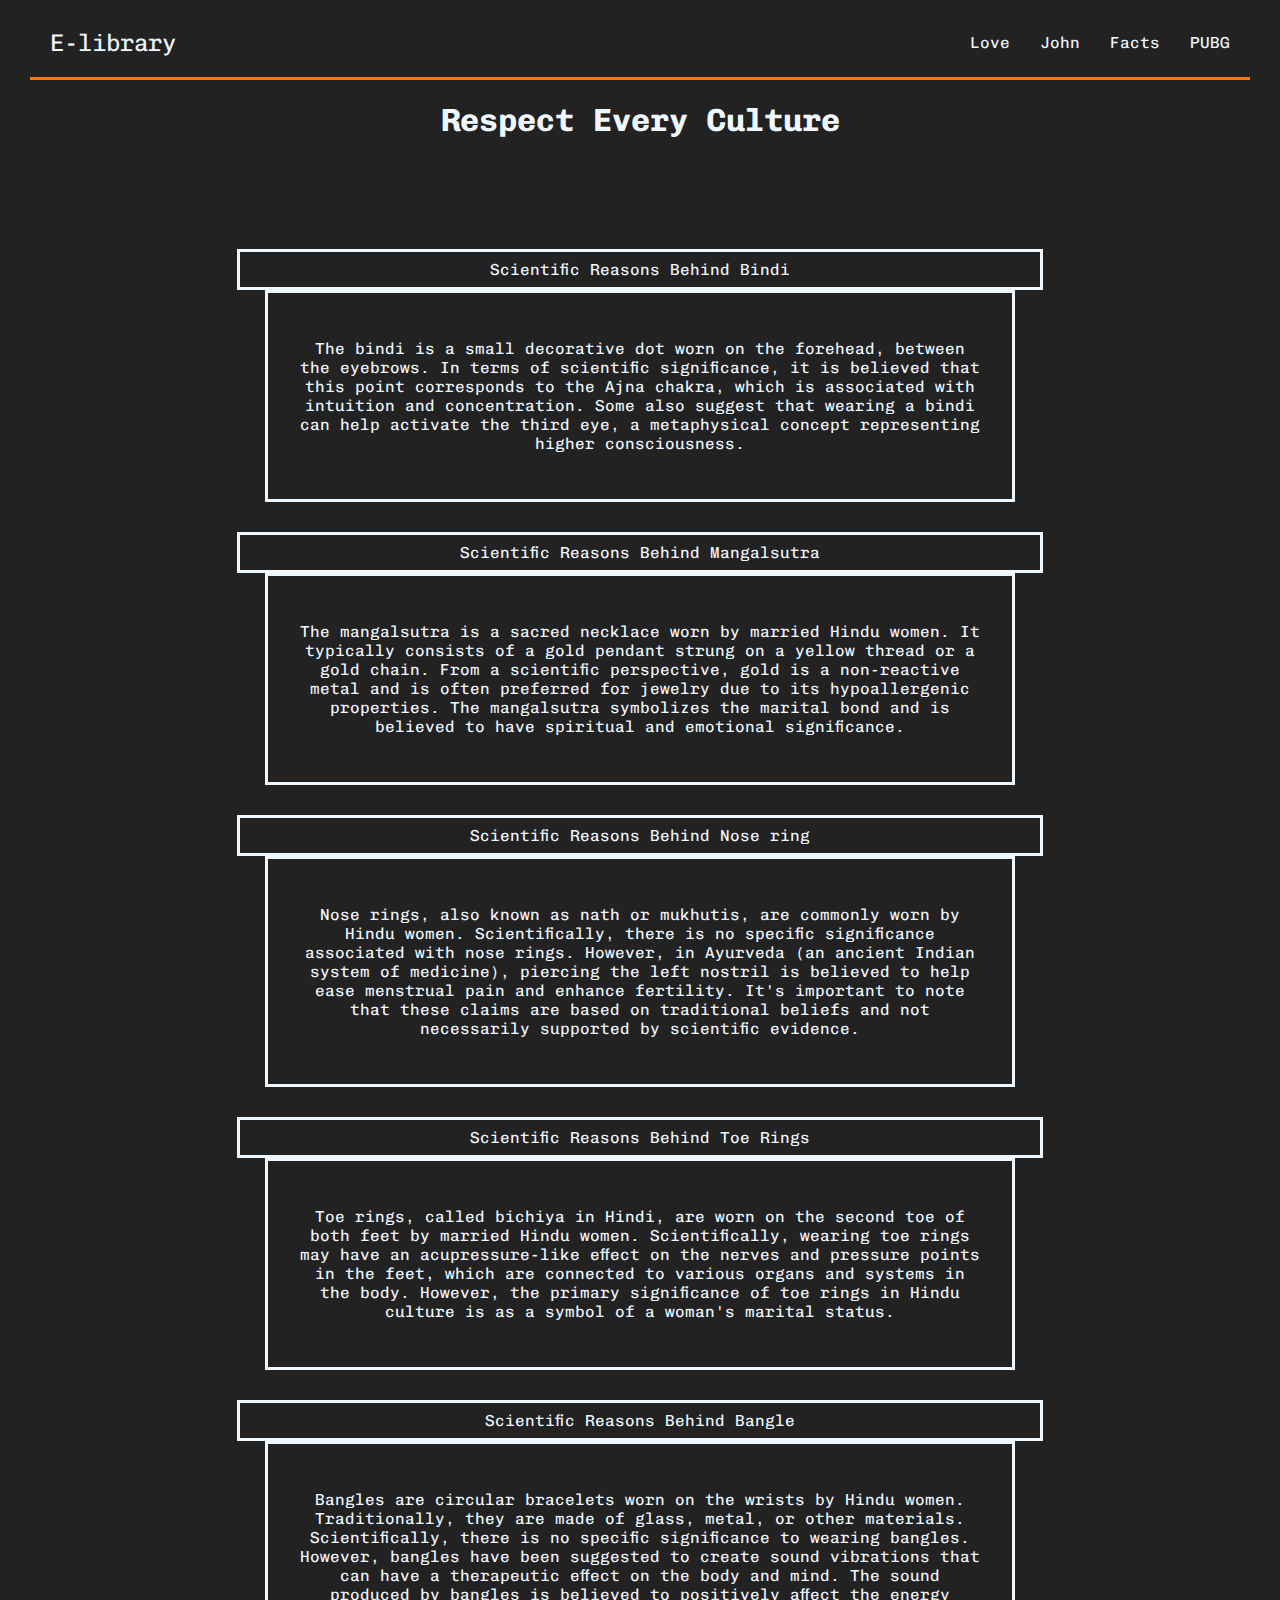
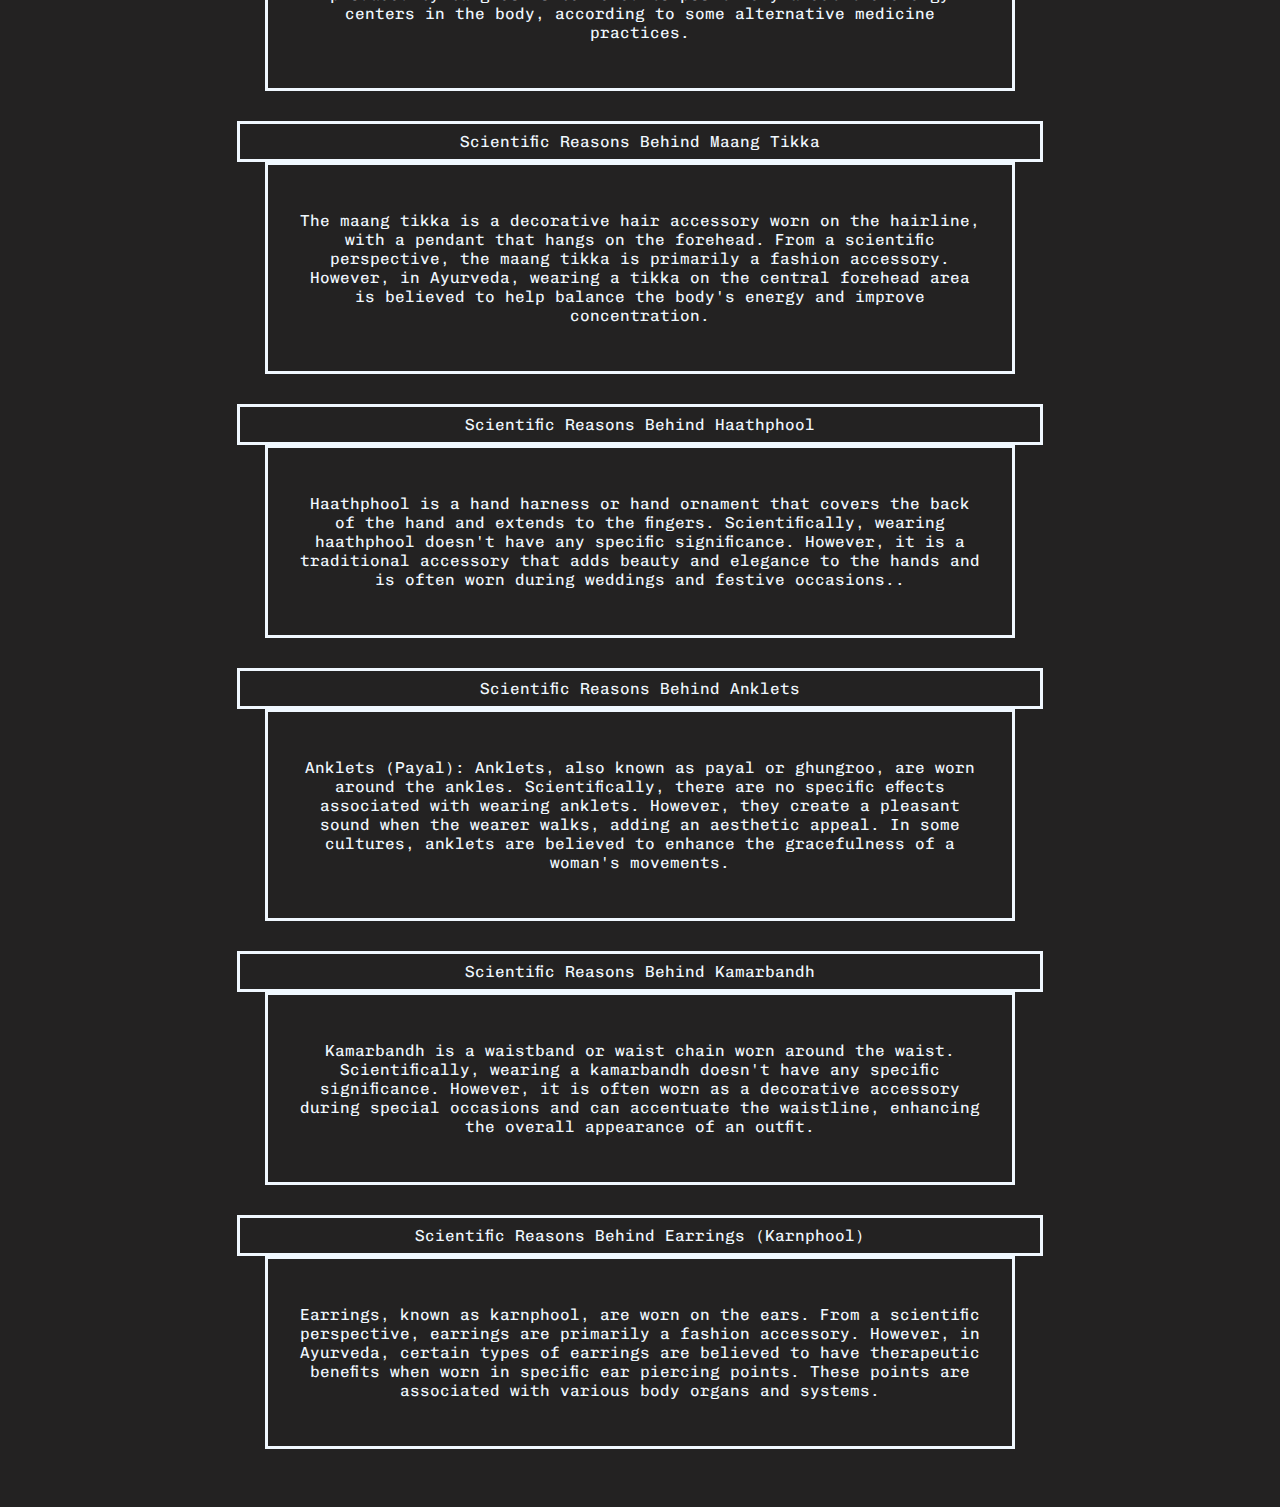
<file: gallery.html>
<!DOCTYPE html>
<html lang="en">
<head>
    <meta charset="UTF-8">
    <meta http-equiv="X-UA-Compatible" content="IE=edge">
    <meta name="viewport" content="width=device-width, initial-scale=1.0">
    <title>Hari's💝 Story Store</title>
    <link rel="stylesheet" href="index.css">
</head>
<body>
    <nav>
        <section>
            <a href="index.html" class="logoi">E-library</a>
        </section>
        <ol>
            <li>
                <a href="love.html" class="nav-items">Love</a>
            </li>
            <li>
                <a href="rider.html" class="nav-items">John</a>
            </li>
            <li>
                <a href="gallery.html" class="nav-items">Facts</a>
            </li>
            <li>
                <a href="PUBG.html" class="nav-items">PUBG</a>
            </li>
        </ol>
    </nav>
    <center>
    <h1>Respect Every Culture</h1>
    <!-- <h1>ప్రతి సంస్కృతిని గౌరవించండి</h1> -->
    <section class="togg">
        <div onclick="toggleContent(1)" class="divisions">Scientific Reasons Behind Bindi</div>
        <div id="hidden-content-1" class="hidden-content">
        <p>The bindi is a small decorative dot worn on the forehead, between the eyebrows. 
            In terms of scientific significance, it is believed that this point corresponds 
            to the Ajna chakra, which is associated with intuition and concentration. 
            Some also suggest that wearing a bindi can help activate the third eye, a
            metaphysical concept representing higher consciousness.</p>
        </div>
        <div onclick="toggleContent(2)" class="divisions">Scientific Reasons Behind Mangalsutra</div>
        <div id="hidden-content-2" class="hidden-content">
        <p>The mangalsutra is a sacred necklace worn by married Hindu women. It typically consists of a gold pendant strung on a yellow thread or a gold chain. From a scientific perspective, gold is a non-reactive metal and is often preferred for jewelry due to its hypoallergenic properties. The mangalsutra symbolizes the marital bond and is believed to have spiritual and emotional significance.</p>
        </div>
        <div onclick="toggleContent(3)" class="divisions">Scientific Reasons Behind Nose ring</div>
        <div id="hidden-content-3" class="hidden-content">
        <p>Nose rings, also known as nath or mukhutis, are commonly worn by Hindu women. Scientifically, there is no specific significance associated with nose rings. However, in Ayurveda (an ancient Indian system of medicine), piercing the left nostril is believed to help ease menstrual pain and enhance fertility. It's important to note that these claims are based on traditional beliefs and not necessarily supported by scientific evidence.</p>
        </div>
        <div onclick="toggleContent(4)" class="divisions">Scientific Reasons Behind Toe Rings</div>
        <div id="hidden-content-4" class="hidden-content">
        <p>Toe rings, called bichiya in Hindi, are worn on the second toe of both feet by married Hindu women. Scientifically, wearing toe rings may have an acupressure-like effect on the nerves and pressure points in the feet, which are connected to various organs and systems in the body. However, the primary significance of toe rings in Hindu culture is as a symbol of a woman's marital status.</p>
        </div>
        <div onclick="toggleContent(5)" class="divisions">Scientific Reasons Behind Bangle</div>
        <div id="hidden-content-5" class="hidden-content">
        <p>Bangles are circular bracelets worn on the wrists by Hindu women. Traditionally, they are made of glass, metal, or other materials. Scientifically, there is no specific significance to wearing bangles. However, bangles have been suggested to create sound vibrations that can have a therapeutic effect on the body and mind. The sound produced by bangles is believed to positively affect the energy centers in the body, according to some alternative medicine practices.</p>
        </div>
        <div onclick="toggleContent(6)" class="divisions">Scientific Reasons Behind Maang Tikka</div>
        <div id="hidden-content-6" class="hidden-content">
        <p>The maang tikka is a decorative hair accessory worn on the hairline, with a pendant that hangs on the forehead. From a scientific perspective, the maang tikka is primarily a fashion accessory. However, in Ayurveda, wearing a tikka on the central forehead area is believed to help balance the body's energy and improve concentration.</p>
        </div>
        <div onclick="toggleContent(7)" class="divisions">Scientific Reasons Behind Haathphool</div>
        <div id="hidden-content-7" class="hidden-content">
        <p>Haathphool is a hand harness or hand ornament that covers the back of the hand and extends to the fingers. Scientifically, wearing haathphool doesn't have any specific significance. However, it is a traditional accessory that adds beauty and elegance to the hands and is often worn during weddings and festive occasions..</p>
        </div>
        <div onclick="toggleContent(8)" class="divisions">Scientific Reasons Behind Anklets</div>
        <div id="hidden-content-8" class="hidden-content">
        <p>Anklets (Payal): Anklets, also known as payal or ghungroo, are worn around the ankles. Scientifically, there are no specific effects associated with wearing anklets. However, they create a pleasant sound when the wearer walks, adding an aesthetic appeal. In some cultures, anklets are believed to enhance the gracefulness of a woman's movements.</p>
        </div>
        <div onclick="toggleContent(9)" class="divisions">Scientific Reasons Behind Kamarbandh</div>
        <div id="hidden-content-9" class="hidden-content">
        <p>Kamarbandh is a waistband or waist chain worn around the waist. Scientifically, wearing a kamarbandh doesn't have any specific significance. However, it is often worn as a decorative accessory during special occasions and can accentuate the waistline, enhancing the overall appearance of an outfit.</p>
        </div>
        <div onclick="toggleContent(10)" class="divisions">Scientific Reasons Behind Earrings (Karnphool)</div>
        <div id="hidden-content-10" class="hidden-content">
        <p>Earrings, known as karnphool, are worn on the ears. From a scientific perspective, earrings are primarily a fashion accessory. However, in Ayurveda, certain types of earrings are believed to have therapeutic benefits when worn in specific ear piercing points. These points are associated with various body organs and systems.</p>
        </div>
    </section>
    </center>
</body>
</html>




<style>
    .togg{
        margin-top: 30px;
        padding: 50px;
        align-items: center;
    }
    .hidden-content {
        text-align: center;
        display: block;
        width: 61%;
        border-style: solid;
        padding: 30px;
    }
    .divisions{
        display: flex;
        flex-direction: column;
        row-gap: 30px;
        width: 70%;
        border-style: solid;
        margin-top: 30px;
        padding: 8px;
    }
</style>
</file>
<file: index.css>
@import url('https://fonts.googleapis.com/css2?family=Chivo+Mono:wght@200&display=swap');
body{
    background-color: rgb(35, 34, 34);
    font-family: 'Chivo Mono', monospace;
    margin-left: 30px;
    margin-right: 30px;
    color: aliceblue;
    user-select: none;
}
nav{
    height: fit-content;
    font-family: 'Chivo Mono', monospace;
    border-bottom: solid;
    border-color: rgb(255, 123, 0);
    padding: 20px;
}


.logoi{
    text-decoration: none;
    color: aliceblue;
    width: fit-content;
    font-size:x-large;
}
ol{
    display: flex;
    flex-direction: row;
    text-decoration: none;
    list-style: none;
    column-gap: 30px;
    float: right;
    margin-top: -24px;
    height: 45px;
}
li{
    width: fit-content;
}
.nav-items{
    color: aliceblue;
    text-decoration: none;
}
h1{
    width: fit-content;
}
.logo-a:hover,.logo:hover,.nav-items:hover{
    color: rgb(255, 123, 0);
    transition: 0.3s ease-in-out;
}
.main{
    display: flex;
    column-gap: 80px;
    padding: 20px;
}
.image{
    opacity: 30%;
    border-style: none;
    border-radius: 15px;
}
img:hover{
    opacity: 100%;
}
.title{
    width: 100%;
    /* border: 3px solid red; */
    text-align: center;
    padding: 5px;
}
.lovehead{
    color: rgb(244, 53, 237);
    font-weight: bold;
    text-decoration: underline;
}
.abt{
    width: 100%;
    height: 70vh;
    border-bottom-style: solid;
    border-color: rgb(255, 123, 0);

}
.abt-txt-l{
    width: 70%;
    text-align: center;
    float: left;
    border-style: solid;
    border-radius: 30px;
    margin-top: 5%;
}
.r-img{
    float: right;
    width: 22%;
    padding: 30px;
    margin-top: 10px;
    border-style: solid;
    border-radius: 30px;
}
.habt{
    border-bottom: solid;
    border-color: rgb(255, 123, 0);
    padding: 30px;
}
.img-r{
    padding: 30px;
    opacity: 100%;
    border-style: none;
    border-radius: 100px;
}
.lovehead{
    width: 100%;
    text-align: center;
    text-decoration: none;
}
.txt-l{
    padding: 30px;
}
.abt-txt-r{
    width: 40%;
    float: right;
    border-style: solid;
    border-radius: 30px;
    /* margin-top: 5%; */
}
.txt-r{
    padding: 30px;
    text-align: center;
}
.l-img{
    width: 59%;
    border-style: solid;
    border-radius: 30px;
    margin-top: 5%;
}
.img-l{
    padding: 30px;
    border-radius: 50px;
}
.ab{
    height: 95vh;
    border-bottom: solid;
    border-color: rgb(255, 123, 0);
    /* border-color: ; */
}
.m-txt{
    border-style: solid;
    border-radius: 20px;
    float: left;
    width: 40%;
    margin-top: 10px;
}
.m-img{
    border-style: solid;
    border-radius: 20px;
    float: right;
    width: 59%;
    margin-top: 10%;
}
.txt-m{
    padding: 30px;
    text-align: center;
}
.marriage{
    height: 120vh;
    border-bottom-style: solid;
    border-color: rgb(255, 123, 0);
}
.con{
    height: 10vh;
    margin-top: 10vh;
}
.ri-abt{
    border-style: solid;
    width: 50%;
    float: left;
    margin-top: 60px;
    border-radius: 20px;
}
.ri-imaf{
    border-style: solid;
    width: 48%;
    float: right;
    border-radius: 20px;
}
.rider{
    border-bottom-style: solid;
    height: 70vh;
}
video{
    padding: 40px;
}
.rider-txt{
    padding: 20px;
}
.movie-titile{
    width: 100%;
    text-align: center;
}
.p-head{
    width: 100%;
    border-style: solid;
}
.pubg-i{
    width: 1400px;
    padding: 30px;
    opacity: 50%;
}
.image-txt{
    margin-top: 18%;
    position: absolute;
    top: 50%;
    left: 50%;
    transform: translate(-50%, -50%);
}
.btn-pubg{
    padding: 20px;
    font-family: 'Chivo Mono', monospace;
    border-style: none;
    border-radius: 10px;
    color: linear-gradient(to bottom right,rgb(255, 115, 0), rgb(54, 240, 194));
    background: linear-gradient(to bottom right,rgb(255, 115, 0), rgb(54, 240, 194));
}

.ride{
    border-bottom-style: solid;
    height: 70vh;
}
.ri-cont{
    float: right;
    width: 48%;
    text-align: center;
    margin-top: 40px;
}
.imagerider{
    margin-top: 10px;
    border-style: none;
    border-radius: 20px;
}
.ri-txt{
    padding: 30px;
}
</file>
